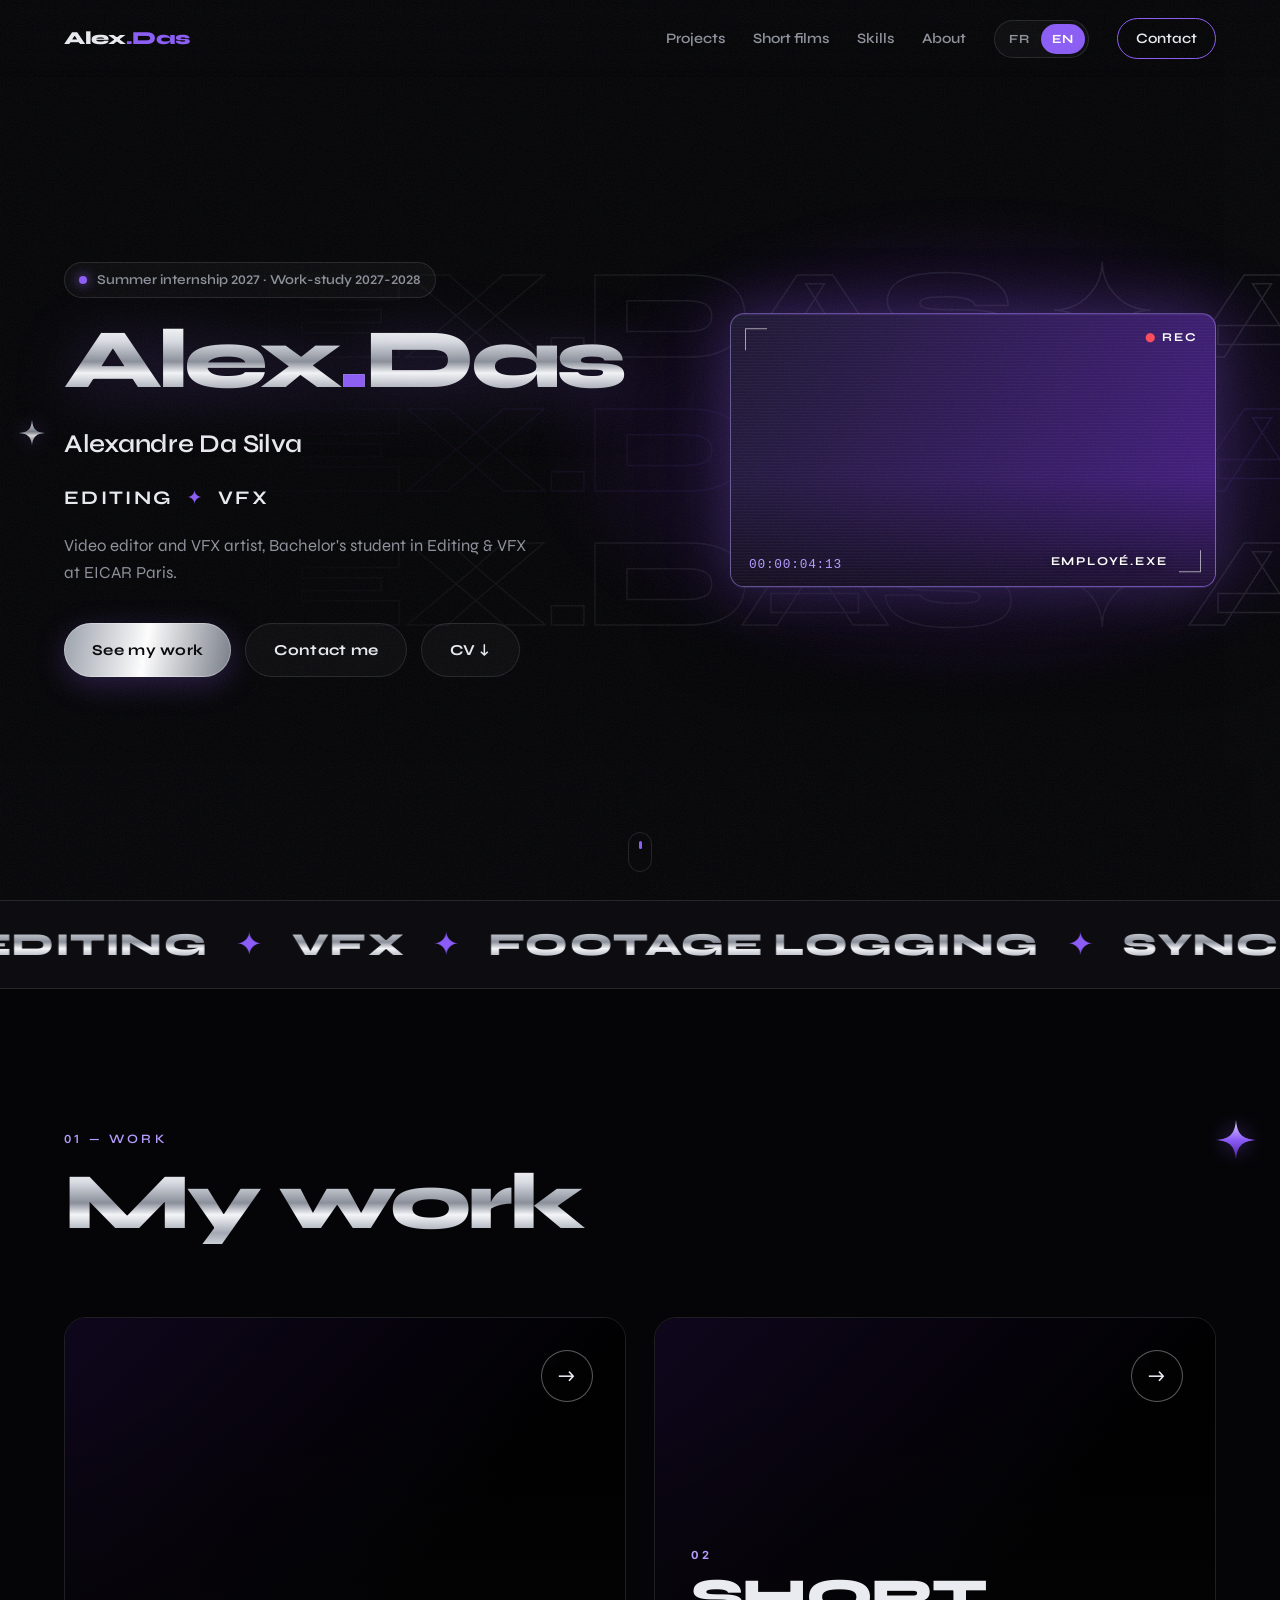
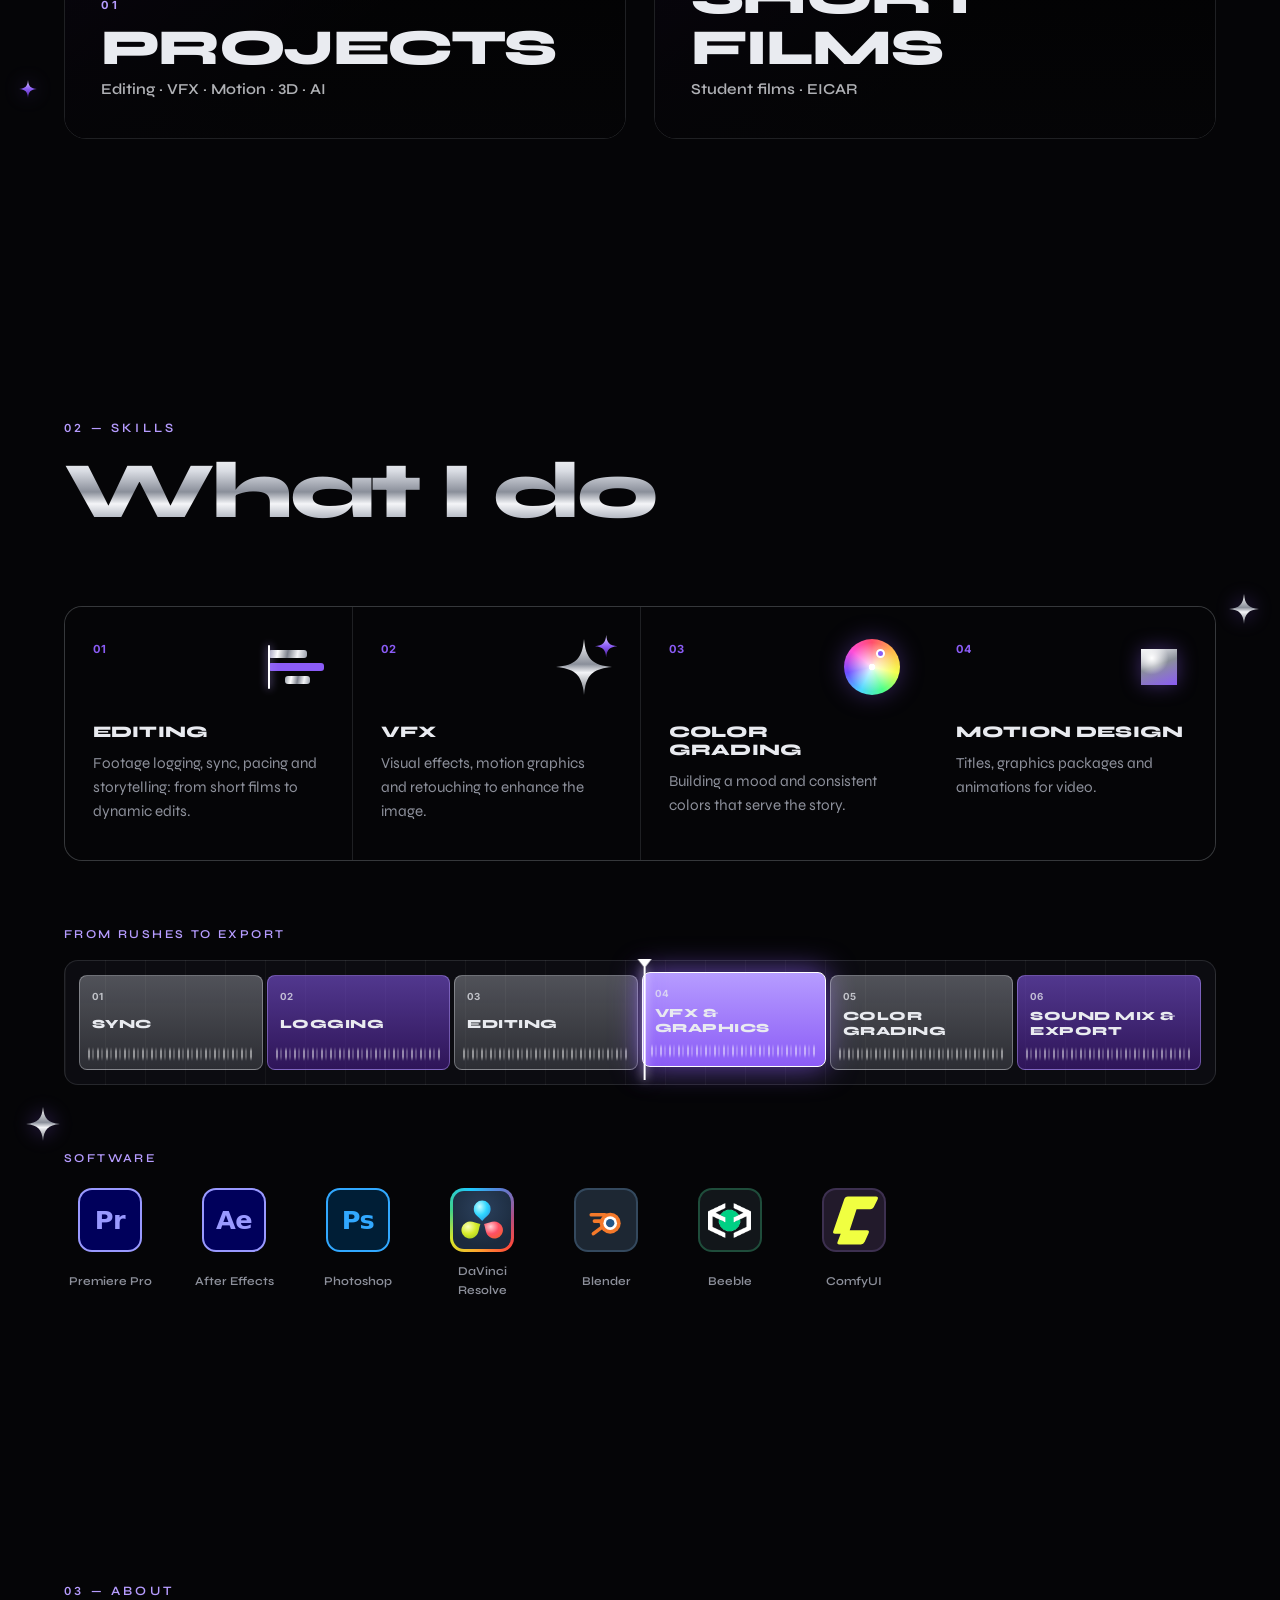
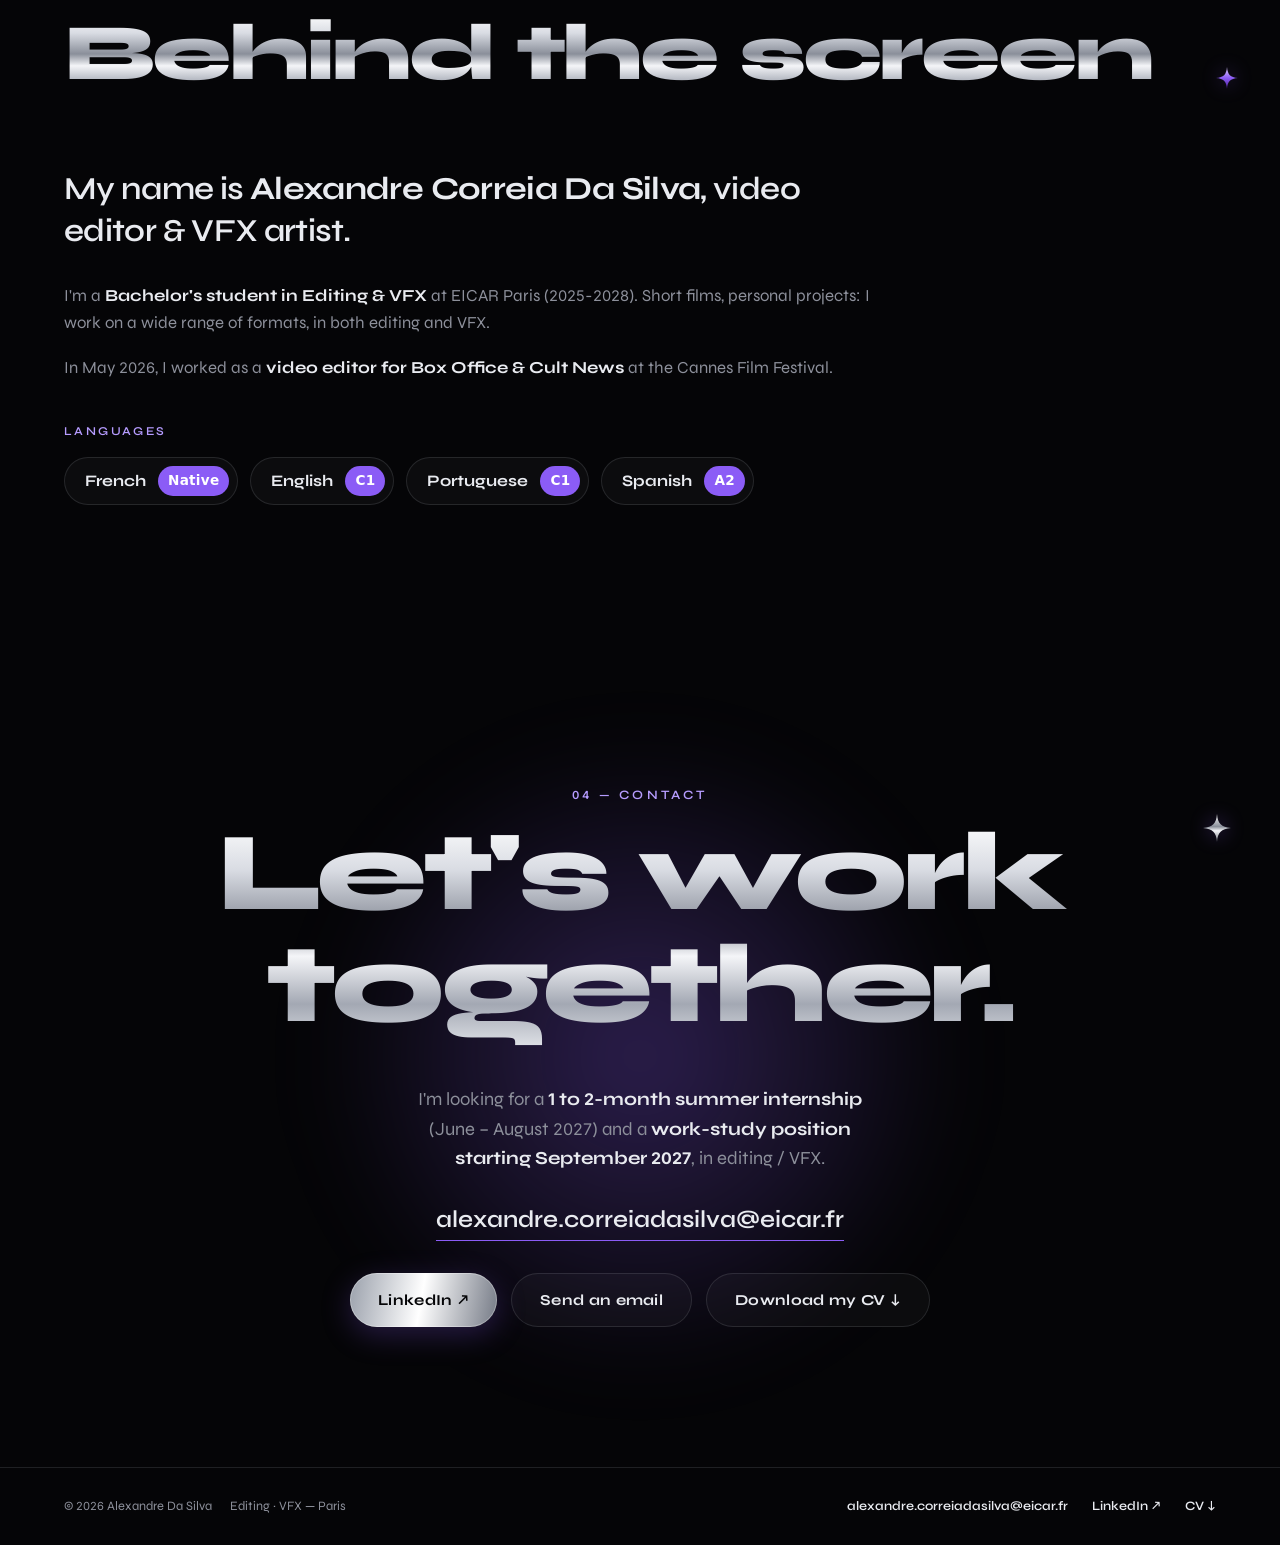
<file: index.html>
<!doctype html>
<html lang="fr">
<head>
  <meta charset="utf-8">
  <meta name="viewport" content="width=device-width, initial-scale=1">
  <title data-en="Alexandre Da Silva (Alex.Das) — Video editor &amp; VFX">Alexandre Da Silva (Alex.Das) — Monteur vidéo &amp; VFX</title>
  <meta name="description" content="Portfolio d'Alexandre Correia Da Silva, monteur vidéo et VFX. Étudiant en Bachelor Montage & VFX à l'EICAR Paris. Recherche un stage (été 2027) et une alternance (2027-2028).">
  <meta name="theme-color" content="#050507">
  <link rel="icon" href="assets/favicon.svg" type="image/svg+xml">
  <link rel="icon" href="assets/favicon-32.png" sizes="32x32" type="image/png">
  <link rel="apple-touch-icon" href="assets/apple-touch-icon.png">
  <!-- aperçu quand le lien est partagé (LinkedIn, WhatsApp, mail…) -->
  <meta property="og:type" content="website">
  <meta property="og:url" content="https://alexdasvfx.github.io/">
  <meta property="og:title" content="Alexandre Da Silva (Alex.Das) — Monteur vidéo & VFX">
  <meta property="og:description" content="Montage et VFX. Étudiant en Bachelor Montage & VFX à l'EICAR Paris.">
  <meta property="og:image" content="https://alexdasvfx.github.io/assets/og-image.jpg">
  <meta property="og:image:width" content="1200">
  <meta property="og:image:height" content="630">
  <meta property="og:locale" content="fr_FR">
  <meta property="og:locale:alternate" content="en_US">
  <meta name="twitter:card" content="summary_large_image">  <link rel="preconnect" href="https://fonts.googleapis.com">
  <link rel="preconnect" href="https://fonts.gstatic.com" crossorigin>
  <link href="https://fonts.googleapis.com/css2?family=Syne:wght@400;500;600;700;800&display=swap" rel="stylesheet">
  <link rel="stylesheet" href="style.css?v=20261037">
</head>
<body>

  <div class="grain" aria-hidden="true"></div>
  <div class="progress" aria-hidden="true"></div>

  <!-- Formes réutilisées : étoile 4 branches + dégradé chrome -->
  <svg width="0" height="0" style="position:absolute" aria-hidden="true">
    <defs>
      <linearGradient id="g-chrome" x1="0" y1="0" x2="0" y2="1">
        <stop offset="0" stop-color="#ffffff"/>
        <stop offset="0.45" stop-color="#8a8f9a"/>
        <stop offset="0.6" stop-color="#f4f5f8"/>
        <stop offset="1" stop-color="#6b7078"/>
      </linearGradient>
      <linearGradient id="g-violet" x1="0" y1="0" x2="0" y2="1">
        <stop offset="0" stop-color="#e2d6ff"/>
        <stop offset="0.5" stop-color="#8b5cf6"/>
        <stop offset="1" stop-color="#4c1d95"/>
      </linearGradient>
      <symbol id="star" viewBox="0 0 100 100">
        <path d="M50 0C53 35 65 47 100 50C65 53 53 65 50 100C47 65 35 53 0 50C35 47 47 35 50 0Z"/>
      </symbol>
    </defs>
  </svg>

  <!-- ============ NAVIGATION ============ -->
  <header class="nav">
    <a href="index.html" class="nav__logo">Alex<span>.Das</span></a>
    <nav class="nav__links">
      <a href="projets.html" data-en="Projects">Projets</a>
      <a href="courts-metrages.html" data-en="Short films">Courts-métrages</a>
      <a href="#savoir-faire" data-en="Skills">Savoir-faire</a>
      <a href="#about" data-en="About">À propos</a>
      <div class="lang-switch" role="group" aria-label="Langue / Language">
        <button type="button" data-lang="fr">FR</button><button type="button" data-lang="en">EN</button>
      </div>
      <a href="#contact" class="nav__cta">Contact</a>
    </nav>
  </header>

  <main id="top">

    <!-- étoiles flottantes : data-speed = vitesse de parallaxe (négatif = monte) -->
    <div class="floaters" aria-hidden="true">
      <span class="float" data-speed="-0.12" style="top:9%;left:1.5%;width:26px;height:26px"><svg><use href="#star" fill="url(#g-chrome)"/></svg></span>
      <span class="float" data-speed="0.08" style="top:24%;left:95%;width:40px;height:40px"><svg><use href="#star" fill="url(#g-violet)"/></svg></span>
      <span class="float" data-speed="-0.2" style="top:36%;left:1.5%;width:18px;height:18px"><svg><use href="#star" fill="url(#g-violet)"/></svg></span>
      <span class="float" data-speed="0.15" style="top:47%;left:96%;width:30px;height:30px"><svg><use href="#star" fill="url(#g-chrome)"/></svg></span>
      <span class="float" data-speed="-0.1" style="top:58%;left:2%;width:34px;height:34px"><svg><use href="#star" fill="url(#g-chrome)"/></svg></span>
      <span class="float" data-speed="0.18" style="top:70%;left:95%;width:22px;height:22px"><svg><use href="#star" fill="url(#g-violet)"/></svg></span>
      <span class="float" data-speed="-0.14" style="top:86%;left:94%;width:28px;height:28px"><svg><use href="#star" fill="url(#g-chrome)"/></svg></span>
    </div>

    <!-- ============ HERO ============ -->
    <section class="hero">
      <!-- ton nom en contour qui glisse très lentement en fond -->
      <div class="hero__type" aria-hidden="true">
        <div>ALEX.DAS ✦ ALEX.DAS ✦ ALEX.DAS ✦ ALEX.DAS ✦ ALEX.DAS ✦ ALEX.DAS ✦ ALEX.DAS ✦ ALEX.DAS ✦</div>
        <div>ALEX.DAS ✦ ALEX.DAS ✦ ALEX.DAS ✦ ALEX.DAS ✦ ALEX.DAS ✦ ALEX.DAS ✦ ALEX.DAS ✦ ALEX.DAS ✦</div>
        <div>ALEX.DAS ✦ ALEX.DAS ✦ ALEX.DAS ✦ ALEX.DAS ✦ ALEX.DAS ✦ ALEX.DAS ✦ ALEX.DAS ✦ ALEX.DAS ✦</div>
      </div>

      <div class="hero__content">
        <p class="hero__tag"><span class="dot"></span> <span data-en="Summer internship 2027 · Work-study 2027-2028">Stage été 2027 · Alternance 2027-2028</span></p>
        <h1 class="hero__title chrome">Alex<span class="violet">.</span>Das</h1>
        <p class="hero__name">Alexandre Da Silva</p>
        <p class="hero__roles" data-en="Editing <i>✦</i> VFX">Montage <i>✦</i> VFX</p>
        <p class="hero__lead" data-en="Video editor and VFX artist, Bachelor's student in Editing &amp; VFX at EICAR Paris.">
          Monteur vidéo et VFX, étudiant en Bachelor Montage &amp; VFX à l'EICAR Paris.
        </p>
        <div class="hero__actions">
          <a href="#travaux" class="btn btn--chrome" data-en="See my work">Voir mes projets</a>
          <a href="#contact" class="btn btn--ghost" data-en="Contact me">Me contacter</a>
          <a href="assets/CV-Alexandre-Da-Silva.pdf" class="btn btn--ghost" download data-en="CV ↓">CV ↓</a>
        </div>
      </div>

      <!-- Écran d'aperçu : les images des vidéos du portfolio défilent en fondu.
           Pour ajouter une vidéo : copie une ligne <span class="viewer__slide" ...> (image + titre dans data-title).
           (Si un jour tu as une bande démo : exporte-la en .mp4 léger sans son, mets-la dans clips/
           et indique-la ici : data-showreel="clips/showreel.mp4" ; elle remplacera les images.) -->
      <div class="hero__visual" aria-hidden="true">
        <div class="viewer" data-showreel="">
          <span class="viewer__slide viewer__slide--zoom is-on" data-title="Incendie VFX" data-title-en="Fire VFX" style="background-image: url(https://i.vimeocdn.com/video/2207978198-06ae382c00f641b2dd299ae1c7379f632b3ac33c91df4f9cfd2b4b5be36796fb-d_1280)"></span>
          <span class="viewer__slide" data-title="EMPLOYÉ.exe" style="background-image: url(https://i.ytimg.com/vi/tzEEQXUSCcc/maxresdefault.jpg)"></span>
          <span class="viewer__slide" data-title="Automne → Hiver IA" data-title-en="Autumn → Winter AI" style="background-image: url(https://i.vimeocdn.com/video/2207977435-321c780274296872cf9efd1933049813c3355fb1a7ad788bca31e043d06b1599-d_1280)"></span>
          <span class="viewer__slide" data-title="L'écume Noire" style="background-image: url(https://i.ytimg.com/vi/kwjQ5rmDQ4E/maxresdefault.jpg)"></span>
          <span class="viewer__slide" data-title="Animation 8-bit" data-title-en="8-bit animation" style="background-image: url(https://i.vimeocdn.com/video/2207504369-60c147e0684149800d0033bf300ee8f3fcbf7378021136e145a27e3a7e6fcddd-d_1280)"></span>
          <span class="viewer__slide" data-title="Sans frontières" style="background-image: url(https://i.ytimg.com/vi/NwniXVBa7Bk/maxresdefault.jpg)"></span>
          <span class="viewer__slide" data-title="Scène 3D" data-title-en="3D scene" style="background-image: url(https://i.vimeocdn.com/video/2207512274-999580347869c34054bcfc6a18e3d98a3d1d616418bd9bf39a317bb998bd53f9-d_1280)"></span>
          <span class="viewer__slide" data-title="Pub The Kooples" data-title-en="The Kooples ad" style="background-image: url(https://i.vimeocdn.com/video/2207504891-9e7236b266a129ea00c8f8a6ca9f6cb772db6eebb0981829c4b1726495195fea-d_1280)"></span>
          <span class="viewer__slide" data-title="Live Poster" style="background-image: url(https://i.vimeocdn.com/video/2207504435-4f3b964293a7ae16abc4c247cb499ea77735210f3795069bb538bf8c3526a528-d_1280)"></span>
          <span class="viewer__corner viewer__corner--tl"></span>
          <span class="viewer__corner viewer__corner--br"></span>
          <span class="viewer__rec">REC</span>
          <span class="viewer__title">Incendie VFX</span>
          <span class="viewer__tc">00:00:00:00</span>
        </div>
      </div>

      <a href="#travaux" class="hero__scroll" aria-label="Défiler vers les projets">
        <span></span>
      </a>
    </section>

    <!-- ============ BANDEAU ============ -->
    <div class="marquee" aria-hidden="true">
      <div class="marquee__track" data-en="
        <span>EDITING</span><i>✦</i><span>VFX</span><i>✦</i><span>FOOTAGE LOGGING</span><i>✦</i><span>SYNC</span><i>✦</i><span>MOTION GRAPHICS</span><i>✦</i><span>COLOR GRADING</span><i>✦</i><span>SOUND MIXING</span><i>✦</i>
        <span>EDITING</span><i>✦</i><span>VFX</span><i>✦</i><span>FOOTAGE LOGGING</span><i>✦</i><span>SYNC</span><i>✦</i><span>MOTION GRAPHICS</span><i>✦</i><span>COLOR GRADING</span><i>✦</i><span>SOUND MIXING</span><i>✦</i>
      ">
        <span>MONTAGE</span><i>✦</i><span>VFX</span><i>✦</i><span>DÉRUSHAGE</span><i>✦</i><span>SYNCHRO</span><i>✦</i><span>HABILLAGE</span><i>✦</i><span>ÉTALONNAGE</span><i>✦</i><span>MIXAGE</span><i>✦</i>
        <span>MONTAGE</span><i>✦</i><span>VFX</span><i>✦</i><span>DÉRUSHAGE</span><i>✦</i><span>SYNCHRO</span><i>✦</i><span>HABILLAGE</span><i>✦</i><span>ÉTALONNAGE</span><i>✦</i><span>MIXAGE</span><i>✦</i>
      </div>
    </div>

    <!-- ============ TRAVAUX : 2 catégories ============
         Images de fond : une ligne <span class="tile__img"> par image (vignettes Vimeo / YouTube).
         La 1re (avec "is-on") est visible ; au survol, les images défilent en fondu.
    -->
    <section id="travaux" class="section">
      <div class="section__head reveal">
        <p class="eyebrow" data-en="01 — Work">01 — Travaux</p>
        <h2 class="chrome" data-en="My work">Mes projets</h2>
      </div>

      <div class="works">
        <a class="tile reveal" href="projets.html">
          <span class="tile__bg">
            <span class="tile__img tile__img--zoom is-on" style="background-image: url(https://i.vimeocdn.com/video/2207978198-06ae382c00f641b2dd299ae1c7379f632b3ac33c91df4f9cfd2b4b5be36796fb-d_1280)"></span>
            <span class="tile__img" style="background-image: url(https://i.vimeocdn.com/video/2207977435-321c780274296872cf9efd1933049813c3355fb1a7ad788bca31e043d06b1599-d_1280)"></span>
            <span class="tile__img" style="background-image: url(https://i.vimeocdn.com/video/2207504369-60c147e0684149800d0033bf300ee8f3fcbf7378021136e145a27e3a7e6fcddd-d_1280)"></span>
            <span class="tile__img" style="background-image: url(https://i.vimeocdn.com/video/2207504435-4f3b964293a7ae16abc4c247cb499ea77735210f3795069bb538bf8c3526a528-d_1280)"></span>
            <span class="tile__img" style="background-image: url(https://i.vimeocdn.com/video/2207512274-999580347869c34054bcfc6a18e3d98a3d1d616418bd9bf39a317bb998bd53f9-d_1280)"></span>
            <span class="tile__img" style="background-image: url(https://i.vimeocdn.com/video/2207504891-9e7236b266a129ea00c8f8a6ca9f6cb772db6eebb0981829c4b1726495195fea-d_1280)"></span>
          </span>
          <span class="tile__veil"></span>
          <span class="tile__cta" aria-hidden="true">→</span>
          <span class="tile__content">
            <span class="tile__num">01</span>
            <span class="tile__title" data-en="Projects">Projets</span>
            <span class="tile__sub" data-en="Editing · VFX · Motion · 3D · AI">Montage · VFX · Motion · 3D · IA</span>
          </span>
        </a>
        <a class="tile reveal" href="courts-metrages.html">
          <span class="tile__bg">
            <span class="tile__img is-on" style="background-image: url(https://i.ytimg.com/vi/tzEEQXUSCcc/maxresdefault.jpg)"></span>
            <span class="tile__img" style="background-image: url(https://i.ytimg.com/vi/kwjQ5rmDQ4E/maxresdefault.jpg)"></span>
            <span class="tile__img" style="background-image: url(https://i.ytimg.com/vi/NwniXVBa7Bk/maxresdefault.jpg)"></span>
          </span>
          <span class="tile__veil"></span>
          <span class="tile__cta" aria-hidden="true">→</span>
          <span class="tile__content">
            <span class="tile__num">02</span>
            <span class="tile__title" data-en="Short films">Courts-métrages</span>
            <span class="tile__sub" data-en="Student films · EICAR">Films étudiants · EICAR</span>
          </span>
        </a>
      </div>
    </section>

    <!-- ============ SAVOIR-FAIRE ============ -->
    <section id="savoir-faire" class="section">
      <div class="section__head reveal">
        <p class="eyebrow" data-en="02 — Skills">02 — Savoir-faire</p>
        <h2 class="chrome" data-en="What I do">Ce que je fais</h2>
      </div>

      <div class="skills">
        <div class="skill reveal">
          <div class="skill__top">
            <span class="skill__num">01</span>
            <span class="ico ico--cut" aria-hidden="true"><span></span><span></span><span></span><i></i></span>
          </div>
          <h3 data-en="Editing">Montage</h3>
          <p data-en="Footage logging, sync, pacing and storytelling: from short films to dynamic edits.">Dérushage, synchro, rythme et narration : du court-métrage au montage dynamique.</p>
        </div>
        <div class="skill reveal">
          <div class="skill__top">
            <span class="skill__num">02</span>
            <span class="ico ico--vfx" aria-hidden="true">
              <svg viewBox="0 0 100 100"><use href="#star" fill="url(#g-chrome)"/></svg>
              <svg viewBox="0 0 100 100"><use href="#star" fill="url(#g-violet)"/></svg>
            </span>
          </div>
          <h3>VFX</h3>
          <p data-en="Visual effects, motion graphics and retouching to enhance the image.">Effets visuels, habillage et retouches pour enrichir l'image.</p>
        </div>
        <div class="skill reveal">
          <div class="skill__top">
            <span class="skill__num">03</span>
            <span class="ico ico--grade" aria-hidden="true"></span>
          </div>
          <h3 data-en="Color grading">Étalonnage</h3>
          <p data-en="Building a mood and consistent colors that serve the story.">Construire une ambiance et une cohérence colorimétrique au service du récit.</p>
        </div>
        <div class="skill reveal">
          <div class="skill__top">
            <span class="skill__num">04</span>
            <span class="ico ico--motion" aria-hidden="true"><span></span></span>
          </div>
          <h3>Motion design</h3>
          <p data-en="Titles, graphics packages and animations for video.">Titres, habillages et animations graphiques pour la vidéo.</p>
        </div>
      </div>

      <!-- Timeline façon logiciel de montage : la tête de lecture défile sur chaque étape -->
      <div class="timeline reveal">
        <p class="label timeline__label" data-en="From rushes to export">Du rush à l'export</p>
        <div class="timeline__track">
          <span class="timeline__playhead" aria-hidden="true"></span>
          <div class="clip"><span class="clip__num">01</span><span class="clip__name" data-en="Sync">Synchro</span></div>
          <div class="clip"><span class="clip__num">02</span><span class="clip__name" data-en="Logging">Dérushage</span></div>
          <div class="clip"><span class="clip__num">03</span><span class="clip__name" data-en="Editing">Montage</span></div>
          <div class="clip"><span class="clip__num">04</span><span class="clip__name" data-en="VFX &amp; graphics">VFX &amp; habillage</span></div>
          <div class="clip"><span class="clip__num">05</span><span class="clip__name" data-en="Color grading">Étalonnage</span></div>
          <div class="clip"><span class="clip__num">06</span><span class="clip__name" data-en="Sound mix &amp; export">Mixage &amp; export</span></div>
        </div>
      </div>

      <div class="softs__wrap reveal">
        <p class="label" data-en="Software">Logiciels</p>
        <ul class="softs">
          <li class="soft"><span class="soft__logo soft__logo--adobe" aria-hidden="true">Pr</span>Premiere Pro</li>
          <li class="soft"><span class="soft__logo soft__logo--adobe" aria-hidden="true">Ae</span>After Effects</li>
          <li class="soft"><span class="soft__logo soft__logo--ps" aria-hidden="true">Ps</span>Photoshop</li>
          <li class="soft">
            <span class="soft__logo soft__logo--resolve" aria-hidden="true">
              <!-- icône DaVinci Resolve, redessinée : 3 gouttes qui pointent vers le centre -->
              <svg viewBox="17 14 66 64">
                <defs>
                  <radialGradient id="rv-c" cx="0.35" cy="0.3" r="0.85">
                    <stop offset="0" stop-color="#c8fcff"/><stop offset="0.5" stop-color="#2fd6ff"/><stop offset="1" stop-color="#2a8fe0"/>
                  </radialGradient>
                  <radialGradient id="rv-y" cx="0.35" cy="0.3" r="0.85">
                    <stop offset="0" stop-color="#faffc0"/><stop offset="0.5" stop-color="#d7ec2c"/><stop offset="1" stop-color="#9cc81a"/>
                  </radialGradient>
                  <radialGradient id="rv-r" cx="0.35" cy="0.3" r="0.85">
                    <stop offset="0" stop-color="#ffd0d6"/><stop offset="0.5" stop-color="#ff5064"/><stop offset="1" stop-color="#f0602e"/>
                  </radialGradient>
                </defs>
                <!-- haut (cyan) -->
                <path fill="url(#rv-c)" d="M50 47C45 41 38 38 38 30A12 12 0 1 1 62 30C62 38 55 41 50 47Z"/>
                <!-- bas droite (rouge) -->
                <path fill="url(#rv-r)" d="M52.6 51.5C60.29 50.17 66.39 45.61 73.32 49.61A12 12 0 1 1 61.32 70.39C54.39 66.39 55.29 58.83 52.6 51.5Z"/>
                <!-- bas gauche (jaune-vert) -->
                <path fill="url(#rv-y)" d="M47.4 51.5C44.71 58.83 45.61 66.39 38.68 70.39A12 12 0 1 1 26.68 49.61C33.61 45.61 39.71 50.17 47.4 51.5Z"/>
              </svg>
            </span>DaVinci Resolve
          </li>
          <li class="soft">
            <span class="soft__logo soft__logo--blender" aria-hidden="true">
              <svg viewBox="0 0 40 40">
                <path d="M6 15h13M9 21h11M16 27l-8 6" stroke="#f5792a" stroke-width="3.5" stroke-linecap="round"/>
                <circle cx="24" cy="23" r="10" fill="#f5792a"/>
                <circle cx="24" cy="23" r="6.5" fill="#fff"/>
                <circle cx="24" cy="23" r="4" fill="#265787"/>
              </svg>
            </span>Blender
          </li>
          <li class="soft"><span class="soft__logo soft__logo--beeble" aria-hidden="true"></span>Beeble</li>
          <li class="soft soft--hide-mobile">
            <span class="soft__logo soft__logo--comfy" aria-hidden="true">
              <!-- icône ComfyUI, redessinée : « C » italique en blocs -->
              <svg viewBox="30 30 140 140">
                <path fill="#f0ff41" d="M86 45H151Q158 45 155 52L146 70Q143 75 138 75H106L90 124H130Q137 124 134 131L125 151Q122 157 116 157H66Q59 157 62 150L69 132H56Q49 132 52 125L77 52Q79 45 86 45Z"/>
              </svg>
            </span>ComfyUI
          </li>
        </ul>
      </div>
    </section>

    <!-- ============ À PROPOS ============ -->
    <section id="about" class="section about">
      <div class="section__head reveal">
        <p class="eyebrow" data-en="03 — About">03 — À propos</p>
        <h2 class="chrome" data-en="Behind the screen">Derrière l'écran</h2>
      </div>
      <div class="about__body reveal">
        <p class="about__big" data-en="My name is <strong>Alexandre Correia Da Silva</strong>, video editor &amp; VFX artist.">
          Je m'appelle <strong>Alexandre Correia Da Silva</strong>, monteur VFX.
        </p>
        <p data-en="I'm a <strong>Bachelor's student in Editing &amp; VFX</strong> at EICAR Paris (2025-2028). Short films, personal projects: I work on a wide range of formats, in both editing and VFX.">
          Je suis en <strong>Bachelor Montage &amp; VFX</strong> à l'EICAR Paris (2025-2028).
          Courts-métrages, projets personnels : je travaille sur des formats variés, en montage comme en VFX.
        </p>
        <p data-en="In May 2026, I worked as a <strong>video editor for Box Office &amp; Cult News</strong> at the Cannes Film Festival.">
          En mai 2026, j'ai été <strong>monteur vidéo pour Box Office &amp; Cult News</strong> au Festival de Cannes.
        </p>
        <div class="langs">
          <p class="label" data-en="Languages">Langues</p>
          <ul class="langs__list">
            <li class="only-en">French <b>Native</b></li>
            <li data-en="English <b>C1</b>">Anglais <b>C1</b></li>
            <li data-en="Portuguese <b>C1</b>">Portugais <b>C1</b></li>
            <li data-en="Spanish <b>A2</b>">Espagnol <b>A2</b></li>
          </ul>
        </div>
      </div>
    </section>

    <!-- ============ CONTACT ============ -->
    <section id="contact" class="section contact">
      <div class="contact__glow" aria-hidden="true"></div>
      <p class="eyebrow reveal">04 — Contact</p>
      <h2 class="contact__title chrome reveal" data-en="Let's work<br>together.">Travaillons<br>ensemble.</h2>
      <p class="contact__dispo reveal" data-en="I'm looking for a <strong>1 to 2-month summer internship</strong> (June – August 2027) and a <strong>work-study position starting September 2027</strong>, in editing / VFX.">
        Je recherche un <strong>stage d'été de 1 à 2 mois</strong> (juin – août 2027) et une
        <strong>alternance à partir de septembre 2027</strong>, en montage / VFX.
      </p>
      <a class="contact__mail reveal" href="mailto:alexandre.correiadasilva@eicar.fr">alexandre.correiadasilva@eicar.fr</a>
      <div class="contact__links reveal">
        <a class="btn btn--chrome" href="https://www.linkedin.com/in/alexandre-correia-da-silva-1749001b8/" target="_blank" rel="noopener">LinkedIn ↗</a>
        <a class="btn btn--ghost" href="mailto:alexandre.correiadasilva@eicar.fr" data-en="Send an email">Envoyer un mail</a>
        <a class="btn btn--ghost" href="assets/CV-Alexandre-Da-Silva.pdf" download data-en="Download my CV ↓">Télécharger mon CV ↓</a>
      </div>
    </section>

  </main>

  <footer class="footer">
    <div class="footer__id">
      <span>© <span id="year">2026</span> Alexandre Da Silva</span>
      <span class="footer__tag" data-en="Editing · VFX — Paris">Montage · VFX — Paris</span>
    </div>
    <nav class="footer__links" aria-label="Contact">
      <a href="mailto:alexandre.correiadasilva@eicar.fr">alexandre.correiadasilva@eicar.fr</a>
      <a href="https://www.linkedin.com/in/alexandre-correia-da-silva-1749001b8/" target="_blank" rel="noopener">LinkedIn ↗</a>
      <a href="assets/CV-Alexandre-Da-Silva.pdf" download data-en="CV ↓">CV ↓</a>
    </nav>
  </footer>

  <script src="script.js?v=20261037"></script>
  <!-- Compteur de visites GoatCounter (sans cookies) : https://alexdasvfx.goatcounter.com -->
  <script data-goatcounter="https://alexdasvfx.goatcounter.com/count" async src="https://gc.zgo.at/count.js"></script>
</body>
</html>
</file>
<file: style.css>
/* =========================================================
   Alex.Das — portfolio
   Palette : noir / chrome / violet (identité)
   ========================================================= */

/* Chiffres alignés (ceux de Syne descendent sous la ligne).
   Fichier qui ne contient que 0-9, réduit pour avoir la même hauteur que les majuscules de Syne. */
@font-face {
  font-family: "Chiffres";
  src: url(assets/fonts/inter-digits.woff2) format("woff2");
  font-weight: 400 800;
  font-display: swap;
  unicode-range: U+30-39;
  size-adjust: 87%;
}

:root {
  --black: #050507;
  --black-2: #0c0c11;
  --black-3: #15151d;
  --line: rgba(220, 225, 235, 0.12);
  --text: #e9ebf0;
  --muted: #8d909b;
  --violet: #8b5cf6;
  --violet-light: #b69cff;
  --violet-deep: #4c1d95;

  --chrome: linear-gradient(180deg,
      #ffffff 0%, #d9dce3 22%, #8a8f9a 45%, #f4f5f8 58%, #a3a8b3 78%, #eceef2 100%);
  --chrome-h: linear-gradient(100deg,
      #9aa0ab 0%, #ffffff 25%, #7d828d 50%, #f2f3f6 75%, #9aa0ab 100%);
  --shine: linear-gradient(110deg,
      transparent 42%, rgba(255, 255, 255, 0.95) 50%, transparent 58%);

  --font: "Chiffres", "Syne", system-ui, sans-serif; /* "Chiffres" ne contient que 0-9 : les lettres restent en Syne */
  --gutter: clamp(16px, 5vw, 64px);
  --radius: 18px;
}

*, *::before, *::after { box-sizing: border-box; }

html { scroll-behavior: smooth; }

body {
  margin: 0;
  background: var(--black);
  color: var(--text);
  font-family: var(--font);
  line-height: 1.6;
  overflow-x: hidden;
  -webkit-font-smoothing: antialiased;
}

a { color: inherit; text-decoration: none; }

::selection { background: var(--violet); color: #fff; }

/* ---------- utilitaires ---------- */
.chrome {
  background: var(--shine), var(--chrome);
  background-size: 250% 100%, 100% 100%;
  background-position: 160% 0, 0 0;
  background-repeat: no-repeat;
  -webkit-background-clip: text;
  background-clip: text;
  color: transparent;
  /* marge interne pour que le dégradé couvre aussi le bas des lettres */
  padding-bottom: 0.14em;
  margin-bottom: -0.14em;
}
/* reflet qui traverse le titre quand il apparaît */
.is-visible .chrome, .chrome.is-visible { animation: shine 1.6s 0.3s ease-out; }
@keyframes shine {
  from { background-position: 160% 0, 0 0; }
  to   { background-position: -60% 0, 0 0; }
}

.violet { color: var(--violet); -webkit-text-fill-color: var(--violet); }

.eyebrow {
  margin: 0 0 12px;
  font-size: 0.8rem;
  font-weight: 600;
  letter-spacing: 0.25em;
  text-transform: uppercase;
  color: var(--violet-light);
}

.label {
  margin: 0;
  font-size: 0.75rem;
  font-weight: 600;
  letter-spacing: 0.2em;
  text-transform: uppercase;
  color: var(--violet-light);
}

/* grain pellicule */
.grain {
  position: fixed;
  inset: 0;
  z-index: 100;
  pointer-events: none;
  opacity: 0.07;
  background-image: url("data:image/svg+xml,%3Csvg xmlns='http://www.w3.org/2000/svg' width='200' height='200'%3E%3Cfilter id='n'%3E%3CfeTurbulence type='fractalNoise' baseFrequency='0.9' numOctaves='3' stitchTiles='stitch'/%3E%3C/filter%3E%3Crect width='100%25' height='100%25' filter='url(%23n)'/%3E%3C/svg%3E");
}

/* barre de progression du scroll */
.progress {
  position: fixed;
  top: 0; left: 0;
  z-index: 60;
  width: 100%;
  height: 2px;
  transform: scaleX(0);
  transform-origin: left;
  background: linear-gradient(90deg, var(--violet-deep), var(--violet), #fff);
  box-shadow: 0 0 12px var(--violet);
}

/* étoiles chromées flottantes (parallaxe) */
.floaters {
  position: absolute;
  inset: 0;
  z-index: 0;
  overflow: hidden;
  pointer-events: none;
}
.float {
  position: absolute;
  will-change: transform;
  filter: drop-shadow(0 0 10px rgba(139, 92, 246, 0.45));
}
.float svg { display: block; width: 100%; height: 100%; animation: twinkle 5s ease-in-out infinite; }
.float:nth-child(2n) svg { animation-duration: 7s; animation-delay: -2s; }
.float:nth-child(3n) svg { animation-duration: 6s; animation-delay: -4s; }
@keyframes twinkle {
  0%, 100% { transform: scale(1) rotate(0deg); opacity: 0.9; }
  50%      { transform: scale(0.75) rotate(45deg); opacity: 0.5; }
}
main { position: relative; }
main > section, main > .marquee { position: relative; z-index: 1; }

/* ---------- boutons ---------- */
.btn {
  display: inline-flex;
  align-items: center;
  gap: 8px;
  padding: 14px 28px;
  border-radius: 999px;
  font-weight: 700;
  font-size: 0.95rem;
  letter-spacing: 0.02em;
  transition: transform 0.25s, box-shadow 0.25s, background-position 0.6s;
}
.btn--chrome {
  color: var(--black);
  background: var(--chrome-h);
  background-size: 200% 100%;
  box-shadow: 0 0 0 1px rgba(255,255,255,0.3) inset, 0 8px 30px rgba(139, 92, 246, 0.25);
}
.btn--chrome:hover {
  background-position: 100% 0;
  transform: translateY(-2px);
  box-shadow: 0 0 0 1px rgba(255,255,255,0.5) inset, 0 12px 40px rgba(139, 92, 246, 0.45);
}
.btn--ghost {
  border: 1px solid var(--line);
  background: rgba(255,255,255,0.03);
}
.btn--ghost:hover {
  border-color: var(--violet);
  box-shadow: 0 0 24px rgba(139, 92, 246, 0.35);
  transform: translateY(-2px);
}

/* ---------- navigation ---------- */
.nav {
  position: fixed;
  top: 0; left: 0; right: 0;
  z-index: 50;
  display: flex;
  justify-content: space-between;
  align-items: center;
  padding: 18px var(--gutter);
  background: linear-gradient(180deg, rgba(5,5,7,0.85), rgba(5,5,7,0));
  backdrop-filter: blur(6px);
  -webkit-backdrop-filter: blur(6px);
}
.nav__logo {
  font-weight: 800;
  font-size: 1.15rem;
  letter-spacing: -0.02em;
}
.nav__logo span { color: var(--violet); }
.nav__links { display: flex; gap: 28px; align-items: center; font-size: 0.9rem; font-weight: 600; }
.nav__links a { color: var(--muted); transition: color 0.2s; }
.nav__links a:hover, .nav__links a[aria-current="page"] { color: var(--text); }
.nav__links a[aria-current="page"] { text-decoration: underline 1px var(--violet); text-underline-offset: 6px; }
/* sélecteur de langue FR | EN */
.lang-switch {
  display: inline-flex;
  padding: 3px;
  border: 1px solid var(--line);
  border-radius: 999px;
  background: rgba(255, 255, 255, 0.03);
}
.lang-switch button {
  padding: 5px 11px;
  border: 0;
  border-radius: 999px;
  background: none;
  color: var(--muted);
  font: inherit;
  font-size: 0.78rem;
  font-weight: 700;
  letter-spacing: 0.06em;
  cursor: pointer;
  transition: color 0.2s, background 0.2s;
}
.lang-switch button:hover { color: var(--text); }
.lang-switch button[aria-pressed="true"] { color: #fff; background: var(--violet); }
.nav__links .nav__cta {
  color: var(--text);
  padding: 8px 18px;
  border: 1px solid var(--violet);
  border-radius: 999px;
}
.nav__links .nav__cta:hover { background: var(--violet); }

/* ---------- hero ---------- */
.hero {
  /* marge latérale : sur grand écran, texte + écran restent groupés dans 1600 px centrés */
  --hero-side: max(var(--gutter), calc((100vw - 1600px) / 2));
  position: relative;
  min-height: 100vh;
  min-height: 100svh;
  display: flex;
  align-items: center;
  padding: 120px var(--hero-side) 80px;
  overflow: hidden;
}
/* ton nom en contour qui glisse en fond */
.hero__type {
  position: absolute;
  inset: 0;
  z-index: 0;
  display: flex;
  flex-direction: column;
  justify-content: center;
  gap: 6px;
  opacity: 0.13;
  pointer-events: none;
}
.hero__type div {
  white-space: nowrap;
  font-size: clamp(70px, 10vw, 140px);
  font-weight: 800;
  letter-spacing: -0.03em;
  line-height: 1;
  color: transparent;
  -webkit-text-stroke: 1.5px #d9dce3;
  animation: typeLeft 70s linear infinite;
}
.hero__type div:nth-child(2) { -webkit-text-stroke-color: var(--violet); animation: typeRight 80s linear infinite; }
.hero__type div:nth-child(3) { animation-duration: 90s; }
.hero__type::after {
  /* fondu à gauche pour garder le texte lisible */
  content: "";
  position: absolute;
  inset: 0;
  background: linear-gradient(90deg, var(--black) 18%, rgba(5, 5, 7, 0.3) 55%, transparent);
}
@keyframes typeLeft { to { transform: translateX(-50%); } }
@keyframes typeRight { from { transform: translateX(-50%); } to { transform: translateX(0); } }

/* écran de visionnage (future bande démo) */
.hero__visual {
  position: absolute;
  top: 50%;
  /* sur très grand écran, l'écran se rapproche du bord droit plus vite que le texte du bord gauche */
  right: max(var(--gutter), calc((100vw - 1600px) * 0.3));
  width: min(38vw, 640px);
  transform: translateY(-50%);
  pointer-events: none;
  will-change: transform;
}
.hero__visual::before {
  /* lumière bleu-violet derrière l'écran (le ciel « Savage » des références) */
  content: "";
  position: absolute;
  inset: -40%;
  z-index: -1;
  background: radial-gradient(closest-side, rgba(98, 104, 230, 0.5), rgba(76, 29, 149, 0.22) 55%, transparent);
  filter: blur(10px);
}
.viewer {
  position: relative;
  aspect-ratio: 16 / 9;
  border-radius: 14px;
  overflow: hidden;
  border: 1px solid rgba(182, 156, 255, 0.5);
  box-shadow: 0 0 60px rgba(139, 92, 246, 0.35), 0 30px 80px rgba(0, 0, 0, 0.5);
  background: linear-gradient(120deg, #1b1530, #4c1d95 40%, #0c0c11 60%, #2a2040);
  background-size: 300% 300%;
  animation: drift 12s ease-in-out infinite alternate;
}
.viewer::before {
  /* lignes de balayage façon moniteur */
  content: "";
  position: absolute;
  inset: 0;
  z-index: 1;
  pointer-events: none;
  background:
    repeating-linear-gradient(0deg, rgba(255, 255, 255, 0.04) 0 1px, transparent 1px 3px),
    linear-gradient(180deg, transparent 60%, rgba(5, 5, 7, 0.65)); /* bas assombri : titre lisible */
}
.viewer video {
  position: absolute;
  inset: 0;
  width: 100%;
  height: 100%;
  object-fit: cover;
}
.viewer__corner {
  position: absolute;
  z-index: 2;
  width: 22px; height: 22px;
  border: 1.5px solid rgba(255, 255, 255, 0.6);
}
.viewer__corner--tl { top: 14px; left: 14px; border-width: 1.5px 0 0 1.5px; }
.viewer__corner--br { bottom: 14px; right: 14px; border-width: 0 1.5px 1.5px 0; }
.viewer__rec {
  position: absolute;
  z-index: 2;
  top: 14px; right: 18px;
  font-size: 0.75rem;
  font-weight: 700;
  letter-spacing: 0.15em;
  color: #fff;
}
.viewer__rec::before { content: "● "; color: #ff4a5a; animation: blink 1.6s infinite; }
/* aperçu : images des vidéos qui défilent en fondu, avec un zoom lent */
.viewer__slide {
  position: absolute;
  inset: 0;
  background: center / cover no-repeat;
  filter: brightness(0.8) saturate(0.95);
  opacity: 0;
  transform: scale(1.1);
  transition: opacity 1.2s ease;
}
.viewer__slide.is-on { opacity: 1; }
/* dézoom lent et continu : il dure plus longtemps que l'affichage (3,5 s) + le fondu (1,2 s),
   donc l'image continue de dézoomer pendant qu'elle disparaît → pas de coupure */
.viewer__slide.is-anim { animation: dezoom 5s linear forwards; }
@keyframes dezoom { from { transform: scale(1.1); } to { transform: scale(1.02); } }
.viewer__slide--zoom { background-size: auto 140%; } /* image avec bandes noires (Fire House) */
.viewer__title {
  position: absolute;
  z-index: 2;
  bottom: 14px; right: 48px;
  font-size: 0.75rem;
  font-weight: 700;
  letter-spacing: 0.15em;
  text-transform: uppercase;
  color: #fff;
  text-shadow: 0 1px 8px rgba(0, 0, 0, 0.6);
  transition: opacity 0.4s ease;
}
.viewer__title.is-changing { opacity: 0; }
.viewer__tc {
  position: absolute;
  z-index: 2;
  bottom: 14px; left: 18px;
  font: 0.8rem ui-monospace, Consolas, monospace;
  letter-spacing: 0.06em;
  color: var(--violet-light);
}
.viewer.has-video .viewer__slide, .viewer.has-video .viewer__title { display: none; }
@keyframes drift { to { background-position: 100% 50%; } }
@keyframes spin { to { rotate: 360deg; } }

.hero__content { position: relative; z-index: 2; max-width: 56%; will-change: transform, opacity; }
.hero__tag {
  display: inline-flex;
  align-items: center;
  gap: 10px;
  margin: 0 0 24px;
  padding: 6px 14px;
  border: 1px solid var(--line);
  border-radius: 999px;
  background: rgba(255,255,255,0.03);
  font-size: 0.85rem;
  font-weight: 600;
  color: var(--muted);
}
.dot {
  width: 8px; height: 8px;
  border-radius: 50%;
  background: var(--violet);
  box-shadow: 0 0 12px var(--violet);
  animation: blink 2s ease-in-out infinite;
}
@keyframes blink { 50% { opacity: 0.3; } }

.hero__title {
  display: block;
  width: fit-content; /* toujours sous le badge, même sur très grand écran */
  margin: 0;
  padding-right: 0.05em;
  font-size: clamp(3rem, 6.6vw, 7rem); /* laisse la place à l'écran de visionnage */
  font-weight: 800;
  line-height: 0.9;
  letter-spacing: -0.05em;
  filter: drop-shadow(0 6px 30px rgba(139, 92, 246, 0.25));
  animation: shine 1.8s 0.4s ease-out, shine 1.8s 7s ease-out;
}
.hero__name {
  margin: 14px 0 0;
  font-size: clamp(1.1rem, 2.6vw, 1.6rem);
  font-weight: 600;
  letter-spacing: -0.01em;
}
.hero__roles {
  margin: 18px 0 0;
  font-size: clamp(0.85rem, 2.2vw, 1.2rem);
  font-weight: 700;
  letter-spacing: 0.12em;
  text-transform: uppercase;
}
.hero__roles i { font-style: normal; color: var(--violet); margin: 0 6px; }
.hero__lead {
  max-width: 480px;
  margin: 20px 0 36px;
  color: var(--muted);
  font-size: 1.05rem;
}
.hero__actions { display: flex; flex-wrap: wrap; gap: 14px; }

.hero__scroll {
  position: absolute;
  left: 50%;
  bottom: 28px;
  width: 24px; height: 40px;
  margin-left: -12px;
  border: 1.5px solid var(--line);
  border-radius: 12px;
}
.hero__scroll span {
  position: absolute;
  left: 50%; top: 8px;
  width: 3px; height: 8px;
  margin-left: -1.5px;
  border-radius: 2px;
  background: var(--violet);
  animation: scroll 1.8s ease-in-out infinite;
}
@keyframes scroll {
  0% { transform: translateY(0); opacity: 1; }
  100% { transform: translateY(14px); opacity: 0; }
}

/* ---------- bandeaux défilants (pilotés par script.js) ---------- */
.marquee {
  overflow: hidden;
  border-block: 1px solid var(--line);
  background: var(--black-2);
  padding: 18px 0;
}
.marquee__track {
  display: flex;
  width: max-content;
  gap: 28px;
  align-items: center;
  font-weight: 800;
  font-size: clamp(1.2rem, 3vw, 2rem);
  letter-spacing: 0.04em;
  will-change: transform;
}
.marquee__track span {
  background: var(--chrome);
  -webkit-background-clip: text;
  background-clip: text;
  color: transparent;
}
.marquee__track i { font-style: normal; color: var(--violet); }

/* ---------- sections ---------- */
.section {
  padding: clamp(80px, 12vw, 140px) var(--gutter);
  max-width: 1400px;
  margin: 0 auto;
}
.section__head { margin-bottom: clamp(40px, 6vw, 64px); }
.section__head h2, .contact__title {
  margin: 0;
  font-size: clamp(2.4rem, 7vw, 5rem);
  font-weight: 800;
  line-height: 1;
  letter-spacing: -0.04em;
}

/* ---------- tuiles des catégories (accueil) ---------- */
.works {
  display: grid;
  grid-template-columns: repeat(2, 1fr);
  gap: clamp(16px, 2.5vw, 28px);
}
.tile {
  position: relative;
  display: block;
  aspect-ratio: 4 / 3;
  border-radius: 22px;
  overflow: hidden;
  isolation: isolate;
  container-type: inline-size;
  border: 1px solid var(--line);
  transition: border-color 0.4s, box-shadow 0.4s, transform 0.5s cubic-bezier(0.2, 0.7, 0.2, 1);
}
.tile:hover, .tile:focus-visible {
  outline: none;
  border-color: rgba(139, 92, 246, 0.7);
  box-shadow: 0 20px 80px rgba(139, 92, 246, 0.3);
  transform: translateY(-6px);
}
.tile__bg {
  position: absolute;
  inset: -8%;
  z-index: -1;
  background-size: cover;
  background-position: center;
  transition: transform 1s cubic-bezier(0.2, 0.7, 0.2, 1), filter 0.6s;
}
.tile:hover .tile__bg { transform: scale(1.08); }

/* images des vidéos : la 1re est visible, les autres défilent en fondu au survol (script.js) */
.tile__bg { background: #000; filter: brightness(0.72) saturate(0.9); }
.tile__bg::after { /* touche violette */
  content: "";
  position: absolute;
  inset: 0;
  background: linear-gradient(135deg, rgba(76, 29, 149, 0.35), transparent 60%);
  mix-blend-mode: screen;
}
.tile__img {
  position: absolute;
  inset: 0;
  background: center / cover no-repeat;
  opacity: 0;
  transition: opacity 0.9s ease;
}
.tile__img.is-on { opacity: 1; }
.tile__img--zoom { background-size: auto 140%; } /* image avec bandes noires (Fire House) : on zoome pour les cacher */

.tile__veil {
  position: absolute;
  inset: 0;
  z-index: 0;
  background: linear-gradient(180deg, rgba(5, 5, 7, 0.1) 20%, rgba(5, 5, 7, 0.9));
}
.tile__content {
  position: absolute;
  left: 0; right: 0; bottom: 0;
  z-index: 1;
  padding: clamp(20px, 3vw, 36px);
}
.tile__num { font-size: 0.8rem; font-weight: 700; color: var(--violet-light); letter-spacing: 0.2em; }
.tile__title {
  display: block;
  margin: 6px 0 4px;
  font-size: min(9cqi, 4rem); /* proportionnel à la largeur de la tuile */
  font-weight: 800;
  line-height: 1;
  letter-spacing: -0.03em;
  text-transform: uppercase;
}
.tile__sub { display: block; color: var(--text); opacity: 0.75; font-size: 0.95rem; font-weight: 600; }
.tile__cta {
  position: absolute;
  top: clamp(20px, 3vw, 32px);
  right: clamp(20px, 3vw, 32px);
  z-index: 1;
  display: grid;
  place-items: center;
  width: 52px; height: 52px;
  border-radius: 50%;
  border: 1px solid rgba(255,255,255,0.35);
  background: rgba(5,5,7,0.4);
  backdrop-filter: blur(6px);
  -webkit-backdrop-filter: blur(6px);
  font-size: 1.3rem;
  transition: transform 0.4s, background 0.3s;
}
.tile:hover .tile__cta { transform: rotate(-45deg) scale(1.1); background: var(--violet); border-color: var(--violet); }

/* ---------- en-tête des pages Projets / Courts-métrages ---------- */
.page-head {
  padding-top: clamp(130px, 18vw, 200px);
  padding-bottom: clamp(32px, 5vw, 56px);
}
.page-head__title {
  margin: 0;
  font-size: clamp(1.8rem, 8.6vw, 7rem); /* « MÉTRAGES » fait ~9.4× la taille de police */
  font-weight: 800;
  line-height: 0.95;
  letter-spacing: -0.04em;
  text-transform: uppercase;
}
/* bouton retour (pages Projets / Courts-métrages) */
.back {
  display: inline-flex;
  align-items: center;
  gap: 10px;
  margin-bottom: 36px;
  padding: 12px 22px 12px 16px;
  border: 1px solid var(--violet);
  border-radius: 999px;
  background: rgba(139, 92, 246, 0.12);
  font-size: 0.95rem;
  font-weight: 700;
  transition: background 0.25s, box-shadow 0.25s;
}
.back span { font-size: 1.2rem; line-height: 1; transition: transform 0.25s; }
.back:hover { background: var(--violet); box-shadow: 0 0 24px rgba(139, 92, 246, 0.5); }
.back:hover span { transform: translateX(-4px); }
.page-foot { padding-top: 0; display: flex; flex-direction: column; align-items: center; gap: 20px; }
.page-foot .back { margin-bottom: 0; }

.page-head__sub { margin: 20px 0 0; max-width: 520px; color: var(--muted); font-size: 1.05rem; }
.switch {
  display: inline-flex;
  gap: 4px;
  margin-top: 32px;
  padding: 4px;
  border: 1px solid var(--line);
  border-radius: 999px;
  background: rgba(255,255,255,0.03);
}
.switch a {
  padding: 10px 20px;
  border-radius: 999px;
  font-size: 0.9rem;
  font-weight: 700;
  color: var(--muted);
  transition: color 0.2s, background 0.2s;
}
.switch a:hover { color: var(--text); }
.switch a[aria-current="page"] { color: #fff; background: var(--violet); box-shadow: 0 0 20px rgba(139,92,246,0.5); }
.page-grid { padding-top: 0; }

/* ---------- vignettes (projets) ---------- */
.cards {
  display: grid;
  grid-template-columns: repeat(3, minmax(0, 1fr));
  gap: clamp(16px, 2.5vw, 28px);
}
@media (max-width: 900px) { .cards { grid-template-columns: repeat(2, minmax(0, 1fr)); } }
/* hero sur tablette / téléphone : l'écran passe sous le texte */
@media (max-width: 900px) {
  .hero { flex-direction: column; align-items: flex-start; justify-content: center; gap: 48px; }
  .hero__content { max-width: none; }
  .hero__title { font-size: clamp(3rem, 13vw, 7rem); }
  .hero__visual { position: relative; top: auto; right: auto; width: 100%; transform: none; }
  /* fond allégé sur téléphone/tablette : pas de nom qui glisse, pas d'étoiles flottantes */
  .hero__type, .floaters { display: none; }
}
@media (max-width: 560px) { .cards { grid-template-columns: minmax(0, 1fr); } }
.card {
  display: block;
  padding: 0;
  border: 0;
  background: none;
  color: inherit;
  font: inherit;
  text-align: left;
  cursor: pointer;
}
.card--empty { cursor: default; }
.card__thumb {
  position: relative;
  display: block;
  aspect-ratio: 16 / 9;
  margin-bottom: 14px;
  border-radius: 14px;
  overflow: hidden;
  border: 1px solid var(--line);
  background: var(--black-2);
  transition: border-color 0.3s, box-shadow 0.3s;
}
.card__thumb img {
  position: absolute;
  inset: 0;
  width: 100%;
  height: 100%;
  object-fit: cover;
  transition: transform 0.6s cubic-bezier(0.2, 0.7, 0.2, 1), filter 0.4s;
}
/* extrait vidéo joué au survol (data-preview) */
.card__preview {
  position: absolute;
  inset: 0;
  z-index: 1;
  width: 100%;
  height: 100%;
  object-fit: cover;
  opacity: 0;
  transition: opacity 0.4s;
}
.card.is-previewing .card__preview { opacity: 1; }
.card__play {
  z-index: 2;
  position: absolute;
  left: 50%; top: 50%;
  display: grid;
  place-items: center;
  width: 56px; height: 56px;
  margin: -28px 0 0 -28px;
  border-radius: 50%;
  background: rgba(5, 5, 7, 0.55);
  border: 1px solid rgba(255, 255, 255, 0.35);
  backdrop-filter: blur(6px);
  -webkit-backdrop-filter: blur(6px);
  transition: transform 0.3s, background 0.3s;
}
.card__play svg { width: 18px; margin-left: 3px; fill: #fff; }
.card:not(.card--empty):hover .card__thumb,
.card:focus-visible .card__thumb {
  border-color: rgba(139, 92, 246, 0.7);
  box-shadow: 0 0 40px rgba(139, 92, 246, 0.25);
}
.card:hover .card__thumb img { transform: scale(1.05); filter: brightness(0.8); }
.card:hover .card__play { transform: scale(1.1); background: var(--violet); }
.card.is-previewing .card__play { opacity: 0; }
.card:focus-visible { outline: none; }
.card__meta {
  display: block;
  margin-bottom: 2px;
  font-size: 0.7rem;
  font-weight: 600;
  letter-spacing: 0.2em;
  text-transform: uppercase;
  color: var(--muted);
}
.card__title {
  display: block;
  font-family: "Syne", system-ui, sans-serif; /* le 8 de Syne va mieux avec les lettres larges */
  font-size: 1.15rem;
  font-weight: 800;
  line-height: 1.25;
  letter-spacing: 0.01em;
  text-transform: uppercase;
}
/* dans Syne, 3 4 5 7 9 descendent sous la ligne : on les remonte (ex. <span class="fig-up">3</span>D) */
.fig-up {
  position: relative;
  top: -0.16em;
}

/* emplacement vide (vidéo à venir) */
.video__empty {
  position: absolute;
  inset: 0;
  display: grid;
  place-content: center;
  justify-items: center;
  gap: 12px;
  background:
    radial-gradient(ellipse at 50% 120%, rgba(139, 92, 246, 0.25), transparent 60%),
    repeating-linear-gradient(0deg, rgba(255,255,255,0.025) 0 1px, transparent 1px 4px),
    var(--black-2);
  color: var(--muted);
}
.video__empty::before, .video__empty::after {
  /* coins de cadrage façon viseur */
  content: "";
  position: absolute;
  width: 20px; height: 20px;
  border-color: rgba(233, 235, 240, 0.35);
  border-style: solid;
}
.video__empty::before { top: 14px; left: 14px; border-width: 1.5px 0 0 1.5px; }
.video__empty::after  { bottom: 14px; right: 14px; border-width: 0 1.5px 1.5px 0; }
.video__play {
  display: grid;
  place-items: center;
  width: 48px; height: 48px;
  border-radius: 50%;
  border: 1px solid var(--line);
  background: rgba(255,255,255,0.04);
}
.video__play svg { width: 18px; margin-left: 3px; fill: var(--text); opacity: 0.8; }
.video__label {
  font-size: 0.7rem;
  font-weight: 600;
  letter-spacing: 0.25em;
  text-transform: uppercase;
}
.video__rec {
  position: absolute;
  top: 14px; right: 16px;
  display: flex; align-items: center; gap: 6px;
  font-size: 0.65rem; font-weight: 700; letter-spacing: 0.15em;
  color: var(--violet-light);
}
.video__rec::before {
  content: "";
  width: 7px; height: 7px; border-radius: 50%;
  background: var(--violet);
  animation: blink 1.6s infinite;
}

/* ---------- lightbox ---------- */
.lightbox {
  position: fixed;
  inset: 0;
  z-index: 200;
  display: grid;
  place-items: center;
  padding: 64px calc(var(--gutter) + 64px); /* place pour les flèches sur les côtés */
  background: rgba(5, 5, 7, 0.94);
  opacity: 0;
  transition: opacity 0.35s ease;
}
.lightbox[hidden] { display: none; }
.lightbox.is-open { opacity: 1; }
/* la boîte contient la vidéo + le bouton fermer, collé au coin de la vidéo */
.lightbox__box {
  position: relative;
  /* --ratio = format de la vidéo (16/9 par défaut, vertical pour certaines vidéos Vimeo) */
  width: min(100%, 1200px, calc((100vh - 230px) * var(--ratio, 16 / 9))); /* 230px : marges + texte sous la vidéo */
  transform: translateY(16px) scale(0.96);
  transition: transform 0.45s cubic-bezier(0.2, 0.8, 0.2, 1);
}
.lightbox.is-open .lightbox__box { transform: none; }
.lightbox__frame {
  position: relative;
  width: 100%;
  aspect-ratio: var(--ratio, 16 / 9);
  border-radius: var(--radius);
  overflow: hidden;
  background: #000 center / cover no-repeat; /* la vignette s'affiche pendant le chargement */
  box-shadow: 0 0 80px rgba(139, 92, 246, 0.3);
}
.lightbox__frame iframe, .lightbox__frame video {
  position: absolute;
  inset: 0;
  width: 100%;
  height: 100%;
  border: 0;
  opacity: 0;
  transition: opacity 0.4s ease;
}
.lightbox__frame .is-loaded { opacity: 1; }
.lightbox__close {
  position: absolute;
  bottom: calc(100% + 12px); right: 0;
  width: 44px; height: 44px;
  border-radius: 50%;
  border: 1px solid var(--line);
  background: rgba(255, 255, 255, 0.05);
  color: var(--text);
  font-size: 1.1rem;
  cursor: pointer;
  transition: background 0.2s, border-color 0.2s;
}
.lightbox__close:hover { background: var(--violet); border-color: var(--violet); }

/* texte sous la vidéo */
.lightbox__caption {
  margin-top: 16px;
  display: grid;
  gap: 4px;
}
.lightbox__meta {
  font-size: 0.7rem;
  font-weight: 600;
  letter-spacing: 0.15em;
  text-transform: uppercase;
  color: var(--violet-light);
}
.lightbox__title {
  font-family: "Syne", system-ui, sans-serif;
  font-size: 1.25rem;
  font-weight: 800;
  text-transform: uppercase;
}
.lightbox__desc { color: var(--text); opacity: 0.8; font-size: 0.95rem; line-height: 1.5; max-width: 60ch; }

/* flèches vidéo précédente / suivante */
.lightbox__nav {
  position: absolute;
  top: 50%;
  width: 48px; height: 48px;
  margin-top: -24px;
  border-radius: 50%;
  border: 1px solid var(--line);
  background: rgba(255, 255, 255, 0.05);
  color: var(--text);
  font-size: 1.2rem;
  cursor: pointer;
  transition: background 0.2s, border-color 0.2s;
}
.lightbox__nav:hover { background: var(--violet); border-color: var(--violet); }
.lightbox__nav[hidden] { display: none; }
.lightbox__nav--prev { left: var(--gutter); }
.lightbox__nav--next { right: var(--gutter); }
/* sur téléphone : les flèches passent en bas, pour ne pas couvrir la vidéo */
@media (max-width: 900px) {
  .lightbox { padding: 64px var(--gutter) 88px; }
  .lightbox__nav { top: auto; bottom: 20px; margin-top: 0; }
  .lightbox__nav--prev { left: calc(50% - 60px); }
  .lightbox__nav--next { right: calc(50% - 60px); }
}
@keyframes fade { from { opacity: 0; } }

/* ---------- savoir-faire : 4 blocs ---------- */
.skills {
  display: grid;
  grid-template-columns: repeat(4, minmax(0, 1fr));
  gap: 1px;
  background: var(--line);
  border: 1px solid var(--line);
  border-radius: var(--radius);
  overflow: hidden;
}
.skill {
  position: relative;
  container-type: inline-size;
  padding: 32px 28px 36px;
  background: var(--black);
  transition: background 0.4s;
}
.skill::after {
  /* liseré violet qui se remplit au survol */
  content: "";
  position: absolute;
  left: 0; bottom: 0;
  width: 100%; height: 2px;
  background: linear-gradient(90deg, var(--violet), var(--violet-light));
  transform: scaleX(0);
  transform-origin: left;
  transition: transform 0.5s cubic-bezier(0.2, 0.7, 0.2, 1);
}
.skill:hover { background: linear-gradient(180deg, rgba(139, 92, 246, 0.14), var(--black) 70%); }
.skill:hover::after { transform: scaleX(1); }
.skill__top { display: flex; justify-content: space-between; align-items: flex-start; }
.skill__num { font-size: 0.8rem; font-weight: 700; color: var(--violet); }
.skill h3 {
  margin: 28px 0 10px;
  font-size: min(7cqi, 1.6rem); /* proportionnel à la largeur du bloc */
  font-weight: 800;
  line-height: 1.1;
  letter-spacing: 0.01em;
  text-transform: uppercase;
}
.skill p { margin: 0; color: var(--muted); font-size: 0.95rem; }

/* icônes animées */
.ico { position: relative; width: 56px; height: 56px; }

/* Montage : 3 pistes fixes, une tête de lecture glisse lentement */
.ico--cut { display: grid; align-content: center; gap: 5px; }
.ico--cut span {
  display: block;
  height: 8px;
  border-radius: 3px;
  background: var(--chrome-h);
}
.ico--cut span:nth-child(1) { width: 70%; }
.ico--cut span:nth-child(2) { width: 100%; background: var(--violet); }
.ico--cut span:nth-child(3) { width: 45%; margin-left: 30%; }
.ico--cut i {
  position: absolute;
  top: 6px; bottom: 6px;
  left: 0;
  width: 2px;
  border-radius: 1px;
  background: #fff;
  box-shadow: 0 0 8px var(--violet-light);
  animation: playhead 6s ease-in-out infinite alternate;
}
@keyframes playhead { to { left: calc(100% - 2px); } }

.ico--vfx svg { width: 100%; height: 100%; animation: sparkle 6s ease-in-out infinite; }
.ico--vfx svg:last-child {
  position: absolute;
  width: 40%; height: 40%;
  top: -4px; right: -6px;
  animation-delay: -1.5s;
}
@keyframes sparkle {
  0%, 100% { transform: scale(0.85) rotate(0deg); }
  50%      { transform: scale(1.05) rotate(90deg); }
}

.ico--grade {
  border-radius: 50%;
  background:
    radial-gradient(circle, #fff 0 8%, transparent 9%),
    radial-gradient(circle, rgba(255,255,255,0.9), transparent 62%),
    conic-gradient(#ff4d6d, #ffb84d, #f5ff4d, #4dff88, #4dd8ff, #6d4dff, #ff4dd8, #ff4d6d);
  box-shadow: 0 0 24px rgba(139, 92, 246, 0.35);
  animation: spin 8s linear infinite;
}
.ico--grade::after {
  /* curseur de la roue chromatique */
  content: "";
  position: absolute;
  top: 18%; left: 58%;
  width: 9px; height: 9px;
  border-radius: 50%;
  border: 2px solid #fff;
  background: var(--violet);
}

/* Motion design : une forme chromée qui se transforme lentement (carré ↔ rond) */
.ico--motion { display: grid; place-items: center; }
.ico--motion span {
  width: 36px; height: 36px;
  background:
    radial-gradient(circle at 30% 25%, #fff, transparent 45%),
    linear-gradient(160deg, #f4f5f8, #8a8f9a 45%, #8b5cf6);
  box-shadow: 0 0 20px rgba(139, 92, 246, 0.4);
  animation: shape 8s ease-in-out infinite alternate;
}
@keyframes shape {
  from { border-radius: 8px; transform: rotate(0deg); }
  to   { border-radius: 50%; transform: rotate(180deg); }
}

/* ---------- savoir-faire : timeline de montage ---------- */
.timeline { margin-top: clamp(40px, 6vw, 64px); }
.timeline__label { margin-bottom: 16px; }
.timeline__track {
  position: relative;
  display: grid;
  grid-template-columns: repeat(6, minmax(0, 1fr));
  gap: 4px;
  padding: 14px;
  border: 1px solid var(--line);
  border-radius: 14px;
  background:
    repeating-linear-gradient(90deg, rgba(255,255,255,0.04) 0 1px, transparent 1px 40px),
    var(--black-2);
}
.clip {
  position: relative;
  display: grid;
  gap: 2px;
  padding: 12px 12px 30px;
  border-radius: 8px;
  overflow: hidden;
  background: linear-gradient(180deg, rgba(139, 92, 246, 0.55), rgba(76, 29, 149, 0.55));
  border: 1px solid rgba(182, 156, 255, 0.45);
  transition: background 0.3s, box-shadow 0.3s, transform 0.3s;
}
.clip:nth-child(even) {
  background: linear-gradient(180deg, rgba(210, 214, 222, 0.35), rgba(120, 124, 135, 0.3));
  border-color: rgba(233, 235, 240, 0.35);
}
.clip::after {
  /* fausse forme d'onde audio */
  content: "";
  position: absolute;
  left: 8px; right: 8px; bottom: 8px;
  height: 14px;
  opacity: 0.6;
  background: repeating-linear-gradient(90deg,
      rgba(255,255,255,0.8) 0 2px, transparent 2px 4px,
      rgba(255,255,255,0.4) 4px 6px, transparent 6px 9px);
  -webkit-mask: linear-gradient(180deg, transparent, #000 30%, #000 70%, transparent);
  mask: linear-gradient(180deg, transparent, #000 30%, #000 70%, transparent);
}
.clip__num { font-size: 0.7rem; font-weight: 700; opacity: 0.75; }
.clip__name {
  font-size: 0.78rem;
  font-weight: 800;
  line-height: 1.25;
  letter-spacing: 0.04em;
  text-transform: uppercase;
}
.clip.is-active {
  background: linear-gradient(180deg, var(--violet-light), var(--violet));
  border-color: #fff;
  box-shadow: 0 0 30px rgba(139, 92, 246, 0.7);
  transform: translateY(-3px);
}
.timeline__playhead {
  position: absolute;
  top: 4px; bottom: 4px;
  left: 14px;
  z-index: 2;
  width: 2px;
  background: #fff;
  box-shadow: 0 0 10px #fff, 0 0 20px var(--violet);
  pointer-events: none;
  will-change: transform;
}
.timeline__playhead::before {
  content: "";
  position: absolute;
  top: -6px; left: -6px;
  border: 7px solid transparent;
  border-top: 9px solid #fff;
}

/* ---------- logiciels ---------- */
.softs {
  display: flex;
  flex-wrap: wrap;
  gap: clamp(16px, 3vw, 32px);
  margin: 20px 0 0;
  padding: 0;
  list-style: none;
}
.softs__wrap { margin-top: clamp(40px, 6vw, 64px); }
.soft {
  display: grid;
  justify-items: center;
  gap: 10px;
  width: 92px;
  font-size: 0.75rem;
  font-weight: 600;
  color: var(--muted);
  text-align: center;
  transition: color 0.3s;
}
.soft__logo {
  display: grid;
  place-items: center;
  width: 64px; height: 64px;
  border-radius: 14px;
  font-family: system-ui, "Segoe UI", sans-serif;
  font-size: 1.6rem;
  font-weight: 700;
  letter-spacing: -0.02em;
  animation: bob 4s ease-in-out infinite;
  transition: box-shadow 0.3s, transform 0.3s;
}
.soft:nth-child(2) .soft__logo { animation-delay: -0.8s; }
.soft:nth-child(3) .soft__logo { animation-delay: -1.6s; }
.soft:nth-child(4) .soft__logo { animation-delay: -2.4s; }
.soft:nth-child(5) .soft__logo { animation-delay: -3.2s; }
.soft:nth-child(6) .soft__logo { animation-delay: -1.2s; }
.soft:nth-child(7) .soft__logo { animation-delay: -2.8s; }
@keyframes bob { 50% { transform: translateY(-6px); } }
.soft:hover { color: var(--text); }
.soft:hover .soft__logo { box-shadow: 0 10px 30px rgba(139, 92, 246, 0.45); animation-play-state: paused; }
.soft__logo--adobe { background: #00005b; color: #9999ff; border: 2px solid #9999ff; }
.soft__logo--ps { background: #001e36; color: #31a8ff; border: 2px solid #31a8ff; }
.soft__logo--resolve {
  /* fond bleu nuit + bordure arc-en-ciel */
  border: 3px solid transparent;
  background:
    radial-gradient(circle at 50% 30%, #2b405c, #1b2a3d 75%) padding-box,
    conic-gradient(from -20deg, #1ec8ff, #5b7fd6, #b04f86, #ff4a3a, #ffa02e, #d6e62a, #3fd18a, #1ec8ff) border-box;
}
.soft__logo--resolve svg { width: 80%; height: 80%; }
.soft__logo--nuke { background: #1a1a1a; border: 2px solid #5a4418; }
.soft__logo--nuke svg { width: 78%; height: 78%; }
.soft__logo--blender { background: #1d2733; border: 2px solid #34495e; }
.soft__logo--comfy { background: #221a2b; border: 2px solid #3d3050; }
.soft__logo--comfy svg { width: 100%; height: 100%; }
.soft__logo--beeble { background: #12161a url(assets/logo-beeble.png) center / 72% no-repeat; border: 2px solid #1f4d3b; }
:where(.soft__logo) svg { width: 70%; height: 70%; } /* taille par défaut, remplaçable logo par logo */

/* ---------- à propos ---------- */
.about__body { max-width: 820px; }
.about__body p { color: var(--muted); font-size: 1.05rem; margin: 0 0 18px; }
.about__body strong { color: var(--text); font-weight: 700; }
.about__body .about__big {
  color: var(--text);
  font-size: clamp(1.4rem, 3vw, 2rem);
  line-height: 1.3;
  font-weight: 600;
  letter-spacing: -0.02em;
  margin-bottom: 32px;
}
.langs { margin-top: 40px; }
html:not([lang="en"]) .only-en { display: none; } /* affiché seulement en anglais */
.about__body .langs .label { margin: 0; font-size: 0.75rem; color: var(--violet-light); }
.langs__list {
  display: flex;
  flex-wrap: wrap;
  gap: 12px;
  margin: 16px 0 0;
  padding: 0;
  list-style: none;
}
.langs__list li {
  display: inline-flex;
  align-items: center;
  gap: 12px;
  padding: 8px 8px 8px 20px;
  border: 1px solid var(--line);
  border-radius: 999px;
  background: rgba(255, 255, 255, 0.03);
  font-size: 1rem;
  font-weight: 700;
  color: var(--text);
  transition: border-color 0.3s, box-shadow 0.3s;
}
.langs__list li:hover { border-color: var(--violet); box-shadow: 0 0 20px rgba(139, 92, 246, 0.3); }
.langs__list b {
  display: grid;
  place-items: center;
  min-width: 38px;
  padding: 4px 10px;
  border-radius: 999px;
  background: var(--violet);
  color: #fff;
  /* police système : les chiffres de Syne sont peu lisibles en petit */
  font-family: system-ui, "Segoe UI", Roboto, sans-serif;
  font-size: 0.85rem;
  font-weight: 700;
  letter-spacing: 0.02em;
}

/* ---------- contact ---------- */
.contact {
  position: relative;
  text-align: center;
  overflow: hidden;
}
.contact__glow {
  position: absolute;
  left: 50%; top: 50%;
  width: 700px; height: 700px;
  max-width: 120vw;
  transform: translate(-50%, -50%);
  background: radial-gradient(circle, rgba(139, 92, 246, 0.3), transparent 65%);
  filter: blur(40px);
  pointer-events: none;
  z-index: -1;
}
.contact__title { font-size: clamp(2rem, 10vw, 7rem); }
.contact__dispo {
  max-width: 620px;
  margin: 28px auto 0;
  color: var(--muted);
  font-size: clamp(1rem, 2vw, 1.15rem);
  text-wrap: balance; /* lignes équilibrées : pas de mot seul sur la dernière ligne */
}
.contact__dispo strong { color: var(--text); font-weight: 700; }
.contact__mail {
  display: inline-block;
  margin: 28px 0 32px;
  font-size: clamp(0.95rem, 2.6vw, 1.5rem);
  font-weight: 600;
  word-break: break-all;
  border-bottom: 1px solid var(--violet);
  transition: color 0.2s;
}
.contact__mail:hover { color: var(--violet-light); }
.contact__links { display: flex; flex-wrap: wrap; justify-content: center; gap: 14px; }

/* ---------- message "adresse copiée" ---------- */
.toast {
  position: fixed;
  left: 50%;
  bottom: 28px;
  z-index: 300;
  max-width: calc(100vw - 32px);
  padding: 14px 22px;
  border: 1px solid var(--violet);
  border-radius: 999px;
  background: rgba(12, 12, 17, 0.95);
  box-shadow: 0 0 30px rgba(139, 92, 246, 0.45);
  font-size: 0.95rem;
  font-weight: 600;
  text-align: center;
  word-break: break-word;
  opacity: 0;
  transform: translate(-50%, 20px);
  pointer-events: none;
  transition: opacity 0.3s, transform 0.3s;
}
.toast.is-shown { opacity: 1; transform: translate(-50%, 0); }

/* ---------- footer ---------- */
.footer {
  position: relative;
  z-index: 1;
  display: flex;
  flex-wrap: wrap;
  justify-content: space-between;
  align-items: center;
  gap: 14px 32px;
  padding: 28px var(--gutter);
  border-top: 1px solid var(--line);
  font-size: 0.8rem;
  color: var(--muted);
}
.footer__id { display: flex; flex-wrap: wrap; gap: 6px 18px; }
.footer__links { display: flex; flex-wrap: wrap; gap: 10px 24px; }
.footer__links a { color: var(--text); font-weight: 600; transition: color 0.2s; }
.footer__links a:hover { color: var(--violet-light); }

/* ---------- apparition au scroll ---------- */
.reveal {
  opacity: 0;
  transform: translateY(40px);
  transition: opacity 0.9s ease, transform 0.9s cubic-bezier(0.2, 0.7, 0.2, 1);
}
.reveal.is-visible { opacity: 1; transform: none; }

/* ---------- responsive ---------- */
@media (max-width: 1000px) {
  .skills { grid-template-columns: repeat(2, minmax(0, 1fr)); }
}
@media (max-width: 1100px) {
  .timeline__track { grid-template-columns: repeat(3, minmax(0, 1fr)); }
  .timeline__playhead { display: none; }
}
@media (max-width: 700px) {
  .nav__links a:not(.nav__cta) { display: none; }
  .nav__links { gap: 10px; }
  .lang-switch button { padding: 5px 9px; }
  .works { grid-template-columns: 1fr; }
  .float { zoom: 0.7; }
}
@media (max-width: 480px) {
  .skills { grid-template-columns: minmax(0, 1fr); }
  .timeline__track { grid-template-columns: repeat(2, minmax(0, 1fr)); }
  .clip__name { font-size: 0.7rem; letter-spacing: 0.01em; }
  /* sur 2 colonnes : couleurs en damier (sinon une colonne violette, une grise).
     On inverse la 3e et la 4e étape (nth-child compte aussi la tête de lecture, d'où 4 et 5). */
  .clip:nth-child(4) {
    background: linear-gradient(180deg, rgba(139, 92, 246, 0.55), rgba(76, 29, 149, 0.55));
    border-color: rgba(182, 156, 255, 0.45);
  }
  .clip:nth-child(5) {
    background: linear-gradient(180deg, rgba(210, 214, 222, 0.35), rgba(120, 124, 135, 0.3));
    border-color: rgba(233, 235, 240, 0.35);
  }
  .clip.is-active {
    background: linear-gradient(180deg, var(--violet-light), var(--violet));
    border-color: #fff;
  }
  .switch a { padding: 10px 14px; font-size: 0.85rem; }
}

/* accessibilité : moins d'animations si demandé */
@media (prefers-reduced-motion: reduce) {
  *, *::before, *::after { animation: none !important; transition: none !important; }
  html { scroll-behavior: auto; }
  .reveal { opacity: 1; transform: none; }
}

/* logiciels sur téléphone/tablette : grille de 3, Photoshop masqué pour faire 2 lignes pleines
   (placé en fin de fichier pour passer après les règles normales de .softs / .soft) */
@media (max-width: 900px) {
  .softs { display: grid; grid-template-columns: repeat(3, 1fr); justify-items: center; }
  .soft--hide-mobile { display: none; } /* sur téléphone : 6 logos (2 lignes de 3) */
}
</file>
